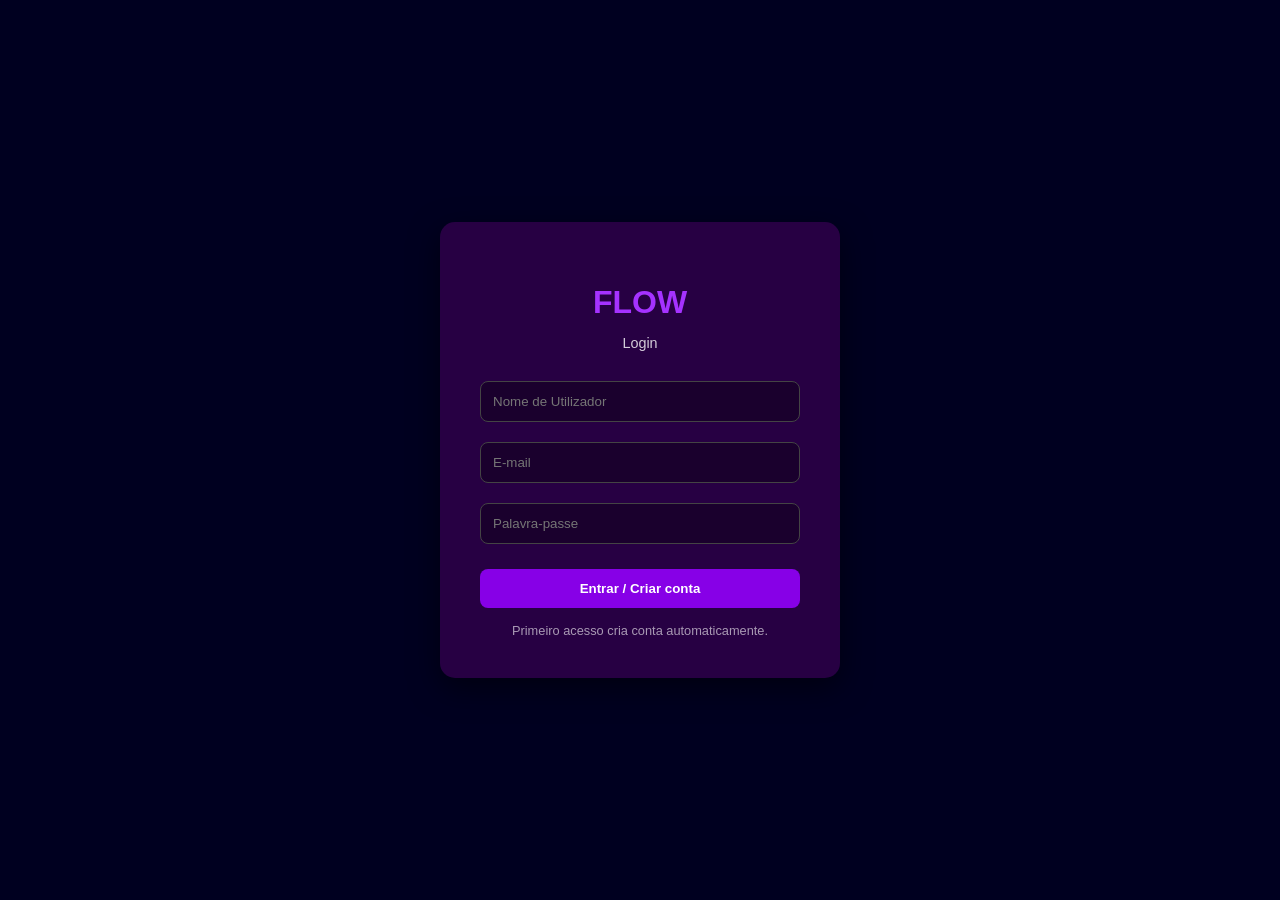
<file: index.html>
<!DOCTYPE html>

<!-- Define que o documento usa HTML5 -->
<html lang="pt-br">

<head>

    <!-- Define a codificação UTF-8
         para suportar acentos e caracteres especiais -->
    <meta charset="UTF-8">

    <!-- Faz a página adaptar-se corretamente
         a telemóveis, tablets e computadores -->
    <meta name="viewport"
          content="width=device-width, initial-scale=1.0">

    <!-- Título exibido na aba do navegador -->
    <title>Flow - Login</title>

    <!-- Ícone da aba do navegador -->
    <link rel="icon" href="/Imagens/Logo.png?v=2">

    <!-- Importa o ficheiro CSS responsável
     pelo visual da página -->
    <link rel="stylesheet" href="css/index.css">

</head>

<body>

<!-- =========================
     CARTÃO DE LOGIN
========================= -->

<div class="login-card">

    <!-- Nome da aplicação -->
    <h1>FLOW</h1>

    <!-- Pequena descrição -->
    <p>Login</p>

    <!-- Campo para o nome do utilizador -->
    <input
        type="text"
        id="username"
        placeholder="Nome de Utilizador">

    <!-- Campo para o email -->
    <input
        type="email"
        id="email"
        placeholder="E-mail">

    <!-- Campo para a palavra-passe -->
    <input
        type="password"
        id="password"
        placeholder="Palavra-passe">

    <!-- Botão responsável por:
         - Fazer login
         - Criar uma nova conta caso não exista -->
    <button onclick="handleAuth()">

        Entrar / Criar conta

    </button>

    <!-- Informação para o utilizador -->
    <div class="footer-text">

        Primeiro acesso cria conta automaticamente.

    </div>

</div>

<!-- =========================
     JAVASCRIPT
========================= -->

<!-- Carrega toda a lógica de login,
     criação de conta e sessão -->
<script src="js/index.js"></script>

</body>
</html>
</file>
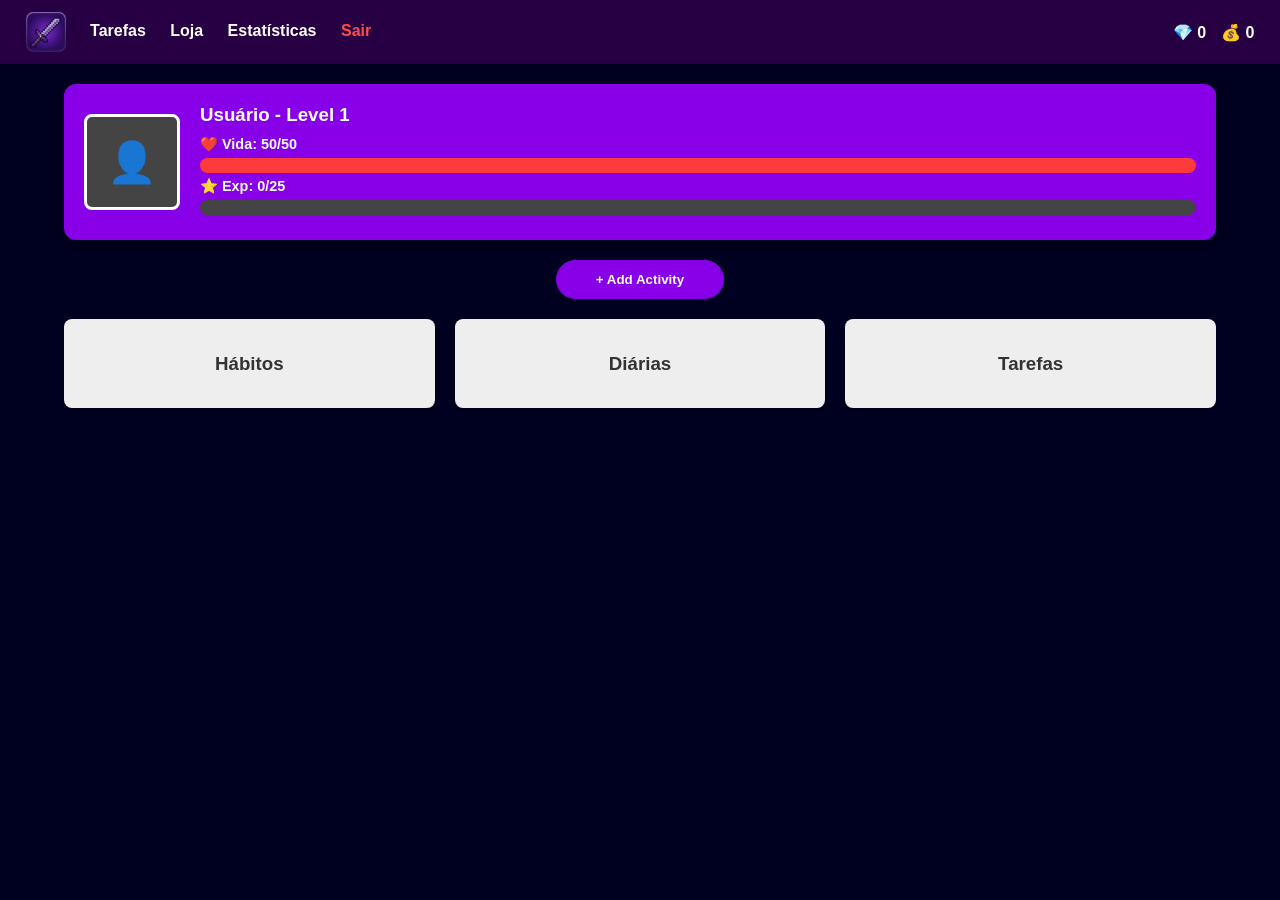
<file: home.html>
<!DOCTYPE html>

<!-- Define que o documento usa HTML5 -->
<html lang="pt-br">

<head>

    <!-- Define a codificação UTF-8
         (permite usar acentos, emojis, etc.) -->
    <meta charset="UTF-8">

    <!-- Faz a página adaptar-se corretamente
         a telemóveis e tablets -->
    <meta name="viewport" content="width=device-width, initial-scale=1.0">

    <!-- Título exibido na aba do navegador -->
    <title>Flow - Home</title>

    <!-- Ícone da aba do navegador -->
    <link rel="icon" href="/Imagens/Logo.png?v=2">

    <!-- Ficheiro CSS responsável pelo visual da página -->
    <link rel="stylesheet" href="css/home.css">

</head>

<body>

<!-- =========================
     BARRA DE NAVEGAÇÃO
========================= -->
<nav>

    <!-- Área dos links de navegação -->
    <div class="nav-links">

        <!-- Logo clicável que leva para a página inicial -->
        <a href="home.html">
            <img
                src="Imagens/Logo.png"
                alt="Logo Flow"
                class="logo"
                style="height: 40px; vertical-align: middle;">
        </a>

        <!-- Link para a página principal -->
        <a href="home.html">Tarefas</a>

        <!-- Link para a loja -->
        <a href="shop.html">Loja</a>

        <!-- Link para a estatística -->
        <a href="stats.html">Estatísticas</a>

        <!-- Link para sair da conta
             (atualmente apenas redireciona para index.html) -->
        <a 
        href="index.html" 
        onclick="return confirmLogout()"
        style="color: #ff4b4b;">

        Sair

        </a>

    </div>

    <!-- Exibição dos recursos do jogador -->
    <div class="currency-display">

        <!-- Quantidade de diamantes -->
        <span>
            💎 <span id="diamonds">0</span>
        </span>

        <!-- Quantidade de moedas -->
        <span>
            💰 <span id="coins">0</span>
        </span>

    </div>

</nav>

<!-- =========================
     CARTÃO DO PERSONAGEM
========================= -->
<div class="character-card">

    <!-- Avatar do jogador
         Será atualizado pelo JavaScript -->
    <div class="avatar-box" id="avatar-container">
        👤
    </div>

    <!-- Estatísticas do jogador -->
    <div class="stats-container">

        <!-- Nome e nível -->
        <h3 id="user-info"
            style="margin: 0 0 10px 0;">

            Usuário - Level 1
        </h3>

        <!-- Texto do HP -->
        <div
            style="font-size: 0.9em; font-weight: bold;">

            ❤️ Vida:
            <span id="hp-text">
                50/50
            </span>

        </div>

        <!-- Barra visual de HP -->
        <div class="bar-bg">
            <div
                id="hp-fill"
                class="bar-fill">
            </div>
        </div>

        <!-- Texto do XP -->
        <div
            style="font-size: 0.9em;
                   font-weight: bold;
                   margin-top: 5px;">

            ⭐ Exp:
            <span id="xp-text">
                0/25
            </span>

        </div>

        <!-- Barra visual de XP -->
        <div class="bar-bg">
            <div
                id="xp-fill"
                class="bar-fill">
            </div>
        </div>

    </div>

</div>

<!-- =========================
     BOTÃO DE NOVA ATIVIDADE
========================= -->

<!-- Abre a janela modal de criação -->
<button
    class="add-btn"
    onclick="openModal()">

    + Add Activity

</button>



<!-- =========================
     COLUNAS DE TAREFAS
========================= -->

<div class="main-container">

    <!-- Coluna de hábitos -->
    <div class="column">

        <h3>Hábitos</h3>

        <!-- Lista preenchida pelo JavaScript -->
        <div id="list-habit"></div>

    </div>

    <!-- Coluna de tarefas diárias -->
    <div class="column">

        <h3>Diárias</h3>

        <!-- Lista preenchida pelo JavaScript -->
        <div id="list-daily"></div>

    </div>

    <!-- Coluna de tarefas únicas -->
    <div class="column">

        <h3>Tarefas</h3>

        <!-- Lista preenchida pelo JavaScript -->
        <div id="list-todo"></div>

    </div>

</div>

<!-- =========================
     MODAL DE CRIAÇÃO
========================= -->

<div
    id="taskModal"
    class="modal">

    <div class="modal-content">

        <!-- Título da janela -->
        <h3>Nova Atividade</h3>

        <!-- Campo para nome da atividade -->
        <input
            type="text"
            id="taskName"
            placeholder="Nome da atividade">

        <!-- Escolha do tipo da tarefa -->
        <select id="taskType">

            <option value="habit">
                Hábito
            </option>

            <option value="daily">
                Diária
            </option>

            <option value="todo">
                Tarefa Única
            </option>

        </select>

        <!-- Grupo de botões -->
        <div class="btn-group">

            <!-- Cria a atividade -->
            <button
                class="btn-save"
                onclick="addTask()">

                Adicionar

            </button>

            <!-- Fecha a janela -->
            <button
                class="btn-cancel"
                onclick="closeModal()">

                Cancelar

            </button>

        </div>

    </div>

</div>

<!-- MODAL RELATÓRIO -->

<div id="reportModal" class="modal">

    <div class="modal-content">

        <h2>📜 Relatório Diário</h2>

        <div id="reportContent"></div>


        <button 
        class="btn-save"
        onclick="closeReport()">

            Continuar

        </button>

    </div>

</div>

<!-- =========================
     JAVASCRIPT PRINCIPAL
========================= -->

<!-- Carrega toda a lógica da página:
     tarefas, recompensas, renderização,
     níveis, avatar, etc. -->
<script src="js/home.js"></script>

<div id="game-alert"></div>

</body>
</html>
</file>
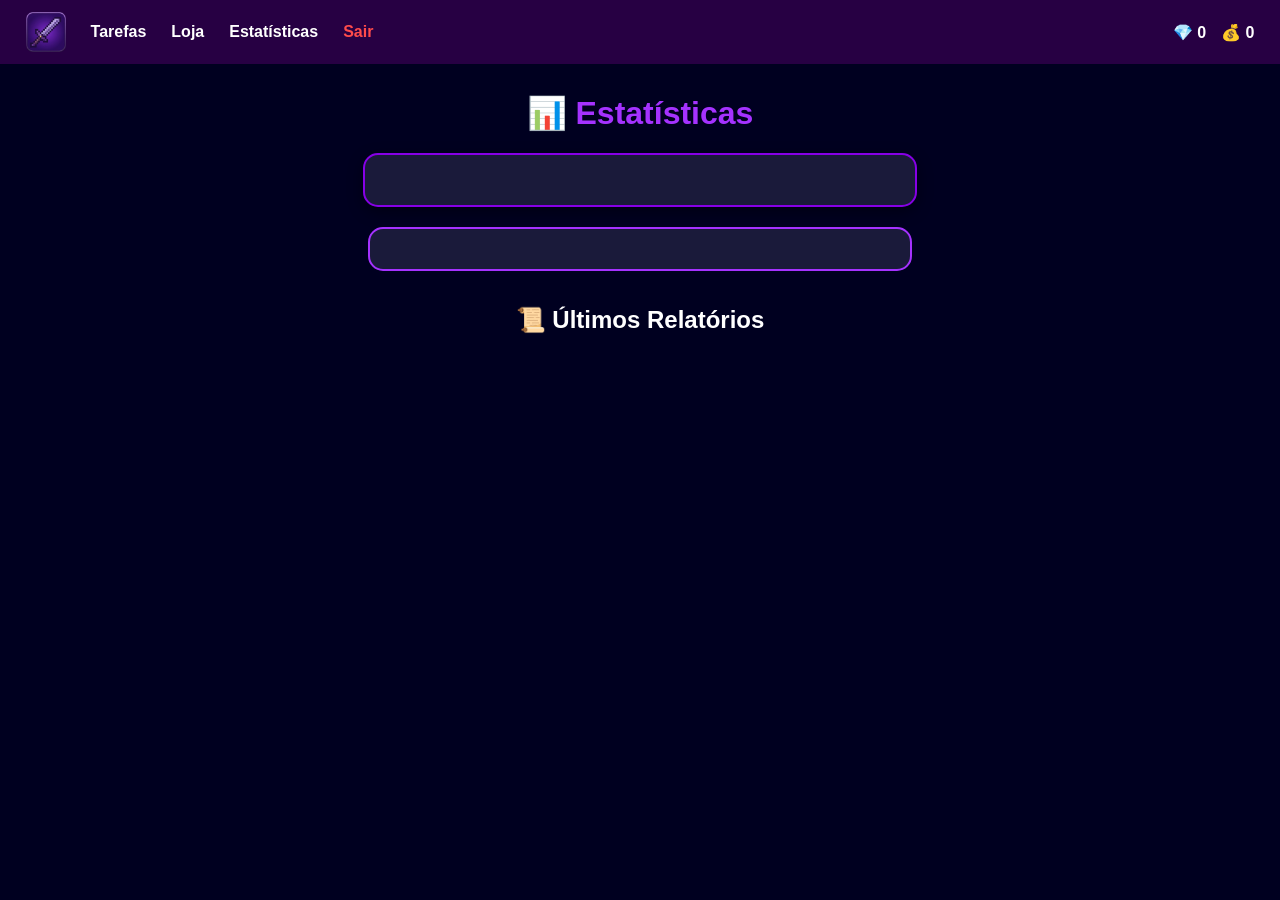
<file: stats.html>
<!DOCTYPE html>
<html lang="pt-br">

<head>

    <meta charset="UTF-8">

    <meta name="viewport"
          content="width=device-width, initial-scale=1.0">

    <title>Flow - Estatísticas</title>

    <link rel="stylesheet"
          href="css/stats.css">

          <!-- O parâmetro ?v=2 força atualização do cache do navegador -->
    <link rel="icon" href="/Imagens/Logo.png?v=2">

</head>

<body>

    <!-- =========================
     BARRA DE NAVEGAÇÃO
========================= -->

<nav>

    <!-- Links principais da aplicação -->
    <div class="nav-links">

        <!-- Logo clicável que leva para a página inicial -->
        <a href="home.html">

            <img
                src="Imagens/Logo.png"
                alt="Logo Flow"
                class="logo"
                style="height: 40px; vertical-align: middle;">

        </a>

        <!-- Link para tarefas -->
        <a href="home.html">Tarefas</a>

            <!-- Link para a loja -->
            <a href="shop.html">Loja</a>

        <!-- Link para a estatística -->
        <a href="stats.html">Estatísticas</a>

        <!-- Botão de sair (apenas redireciona para login) -->
        <a 
        href="index.html" 
        onclick="return confirmLogout()"
        style="color: #ff4b4b;">

        Sair

        </a>

    </div>

    <!-- Exibição de moedas do jogador -->
    <div class="currency-display">

        <!-- Diamantes -->
        <span>
            💎 <span id="diamonds">0</span>
        </span>

        <!-- Moedas -->
        <span>
            💰 <span id="coins">0</span>
        </span>

    </div>

    </nav>

    <h1>📊 Estatísticas</h1>

    <div id="stats-container"></div>

    <div id="general-stats"></div>

    <h2>📜 Últimos Relatórios</h2>

    <div id="history-container"></div>

    <!-- Controla toda a lógica da loja:
     renderização, compra, equipar e salvamento -->
    <script src="js/alerts.js"></script>
    <script src="js/stats.js"></script>
    
    <div id="game-alert"></div>

</body>

</html>
</file>
<file: css/index.css>
body {
            font-family: 'Segoe UI', sans-serif;
            background-color: #000020;
            color: white;
            display: flex;
            justify-content: center;
            align-items: center;
            height: 100vh;
            margin: 0;
        }

        .login-card {
            background: #270043;
            padding: 40px;
            border-radius: 15px;
            box-shadow: 0 10px 30px rgba(0,0,0,0.5);
            text-align: center;
            width: 320px;
        }

        h1 { margin-bottom: 5px; color: #a532ff; }
        p { font-size: 0.9em; margin-bottom: 20px; opacity: 0.8; }

        input {
            width: 100%;
            padding: 12px;
            margin: 10px 0;
            border-radius: 8px;
            border: 1px solid #444;
            background: #1a002d;
            color: white;
            box-sizing: border-box;
            outline: none;
        }

        button {
            width: 100%;
            padding: 12px;
            margin-top: 15px;
            background: #8700e7;
            color: white;
            border: none;
            border-radius: 8px;
            font-weight: bold;
            cursor: pointer;
            transition: 0.3s;
        }

        button:hover { background: #a532ff; }

        .footer-text {
            font-size: 0.8em;
            margin-top: 15px;
            opacity: 0.6;
        }
</file>
<file: css/home.css>
:root {
            --primary: #270043;
            --hp-color: #fd3b3b;
            --xp-color: #ffcc00;
            --bg-color: #8700e7;
        }

        body {
            font-family: 'Segoe UI', sans-serif;
            margin: 0;
            background-color: #000020;
            color: #333;
            padding-bottom: 50px;
        }

        nav {
            background-color: var(--primary);
            color: white;
            padding: 12px 2%;
            display: flex;
            justify-content: space-between;
            align-items: center;
        }

        .nav-links a {
            margin-right: 20px;
            font-weight: bold;
            color: white;
            text-decoration: none;
        }

        .currency-display {
            display: flex;
            gap: 15px;
            font-weight: bold;
            color: white;
        }

        .character-card {
            background: var(--bg-color);
            color: white;
            padding: 20px;
            display: flex;
            align-items: center;
            gap: 20px;
            margin: 20px 5%;
            border-radius: 12px;
            box-shadow: 0 4px 15px rgba(0,0,0,0.3);
        }

        .avatar-box {
            width: 90px;
            height: 90px;
            background: #444;
            border: 3px solid white;
            display: flex;
            align-items: center;
            justify-content: center;
            font-size: 40px;
            border-radius: 8px;
            overflow: hidden;
        }

        .avatar-box img { width: 100%; height: 100%; object-fit: contain; }

        .stats-container { flex-grow: 1; }

        .bar-bg {
            background: #444;
            height: 15px;
            border-radius: 10px;
            margin: 5px 0;
            overflow: hidden;
        }

        .bar-fill { height: 100%; transition: width 0.4s ease-out; }
        #hp-fill { background: var(--hp-color); width: 100%; }
        #xp-fill { background: var(--xp-color); width: 0%; }

        .main-container {
            display: flex;
            justify-content: center;
            gap: 20px;
            padding: 0 5%;
            flex-wrap: wrap;
        }

        .column {
            background: #eee;
            flex: 1;
            min-width: 300px;
            border-radius: 8px;
            padding: 15px;
            text-align: center;
            box-shadow: 0 4px 6px rgba(0,0,0,0.1);
        }

        .add-btn {
            display: block;
            margin: 20px auto;
            padding: 12px 40px;
            background: var(--bg-color);
            color: white;
            border: none;
            border-radius: 25px;
            cursor: pointer;
            font-weight: bold;
            transition: 0.2s;
        }

        .task-item {
            background: white;
            margin: 10px 0;
            padding: 12px;
            border-radius: 8px;
            display: flex;
            flex-direction: column;
            gap: 10px;
            box-shadow: 0 2px 4px rgba(0,0,0,0.1);
        }

        .task-row {
            display: flex;
            justify-content: space-between;
            align-items: center;
            color: #333;
        }

        /* Estilo para o nome do hábito clicável */
        .clickable-task {
            cursor: pointer;
            transition: color 0.2s;
        }
        .clickable-task:hover {
            color: var(--bg-color);
            text-decoration: underline;
        }

        .btn-action { border: none; padding: 5px 12px; cursor: pointer; border-radius: 4px; font-weight: bold; margin-left: 5px; }
        .plus { background: #4caf50; color: white; }
        .minus { background: #f44336; color: white; }
        .btn-delete { background: none; border: none; cursor: pointer; font-size: 1.2rem; filter: grayscale(1); }

        .modal {
            display: none;
            position: fixed;
            z-index: 100;
            left: 0; top: 0; width: 100%; height: 100%;
            background-color: rgba(0,0,0,0.8);
        }

        .modal-content {
            background-color: white;
            margin: 10% auto;
            padding: 25px;
            width: 320px;
            border-radius: 15px;
            text-align: center;
        }

        input, select { width: 100%; padding: 12px; margin: 10px 0; border-radius: 8px; border: 1px solid #ccc; box-sizing: border-box; }
        .btn-group { display: flex; gap: 10px; justify-content: center; margin-top: 15px; }
        .btn-save { background: var(--bg-color); color: white; border: none; padding: 10px 20px; border-radius: 8px; cursor: pointer; font-weight: bold; }
        .btn-cancel { background: #666; color: white; border: none; padding: 10px 20px; border-radius: 8px; cursor: pointer; }
        input[type="checkbox"] { transform: scale(1.5); }

        #game-alert {

    position: fixed;

    top: 20px;

    right: 20px;

    background: #270043;

    color: white;

    padding: 15px 20px;

    border-radius: 12px;

    display: none;

    z-index: 999;

    box-shadow:
    0 5px 20px rgba(0,0,0,.5);

    animation: alertIn .3s;

}



@keyframes alertIn {


    from {

        transform: translateX(100px);

        opacity: 0;

    }


    to {

        transform: translateX(0);

        opacity: 1;

    }

}
</file>
<file: css/stats.css>
:root {

    --primary: #270043;
    --bg-color: #000020;
    --card-bg: #1a1a3a;
    --accent: #8700e7;

    --hp-color: #fd3b3b;
    --xp-color: #ffcc00;

}


body {

    font-family: 'Segoe UI', sans-serif;

    margin: 0;

    background-color: var(--bg-color);

    color: white;

    padding-bottom: 50px;

}


/* =====================
        NAVBAR
===================== */


nav {

    background-color: var(--primary);

    padding: 12px 2%;

    display: flex;

    justify-content: space-between;

    align-items: center;

}


.nav-links {

    display: flex;

    align-items: center;

    gap: 5px;

}


.nav-links a {

    margin-right: 20px;

    font-weight: bold;

    color: white;

    text-decoration: none;

    transition: .2s;

}


.nav-links a:hover {

    opacity: .7;

}


.currency-display {

    display: flex;

    gap: 15px;

    font-weight: bold;

}



/* =====================
        TITULOS
===================== */


h1 {

    text-align: center;

    color: #a532ff;

    margin-top: 30px;

}


h2 {

    text-align: center;

    margin-top: 35px;

}



/* =====================
     CARD PRINCIPAL
===================== */


#stats-container {

    background: var(--card-bg);

    width: 80%;

    max-width: 500px;

    margin: 20px auto;

    padding: 25px;

    border-radius: 15px;

    box-shadow:
    0 5px 15px rgba(0,0,0,.4);

}


#stats-container {

    background: var(--card-bg);

    width: 80%;

    max-width: 500px;

    margin: 20px auto;

    padding: 25px;

    border-radius: 15px;

    border: 2px solid #8700e7;

    box-shadow:
    0 5px 15px rgba(0,0,0,.4);

    transition: .2s;

}

#stats-container:hover {

    transform: translateY(-5px);

    border-color: var(--accent);

}



/* =====================
   ESTATÍSTICAS GERAIS
===================== */


#general-stats {

    background: var(--card-bg);

    border: 2px solid #a532ff;

    width: 80%;

    max-width: 500px;

    margin: 20px auto;

    padding: 20px;

    border-radius: 15px;

    transition: .2s;

}

#stats-container p:hover {

    transform: translateX(5px);

    background: #303060;

}


#general-stats p {

    margin: 12px;

    font-size: 17px;

    transition: .2s;

}

#general-stats p:hover {

    transform: translateX(5px);

}



/* =====================
      HISTÓRICO
===================== */


#history-container {

    width: 80%;

    max-width: 600px;

    margin: auto;

}



#history-container div {


    background: var(--card-bg);


    border: 2px solid #333;


    padding: 15px;


    margin-bottom: 15px;


    border-radius: 15px;


    transition: .2s;


}



#history-container div:hover {


    transform: translateY(-5px);


    border-color: var(--accent);


}



#history-container h3 {


    color: #a532ff;


}



#history-container p {


    margin: 8px 0;


}



/* =====================
        RESPONSIVO
===================== */


@media(max-width:600px){


    .nav-links a {

        margin-right: 8px;

        font-size: 14px;

    }


    #stats-container,
    #general-stats,
    #history-container {

        width: 90%;

    }


}
</file>
